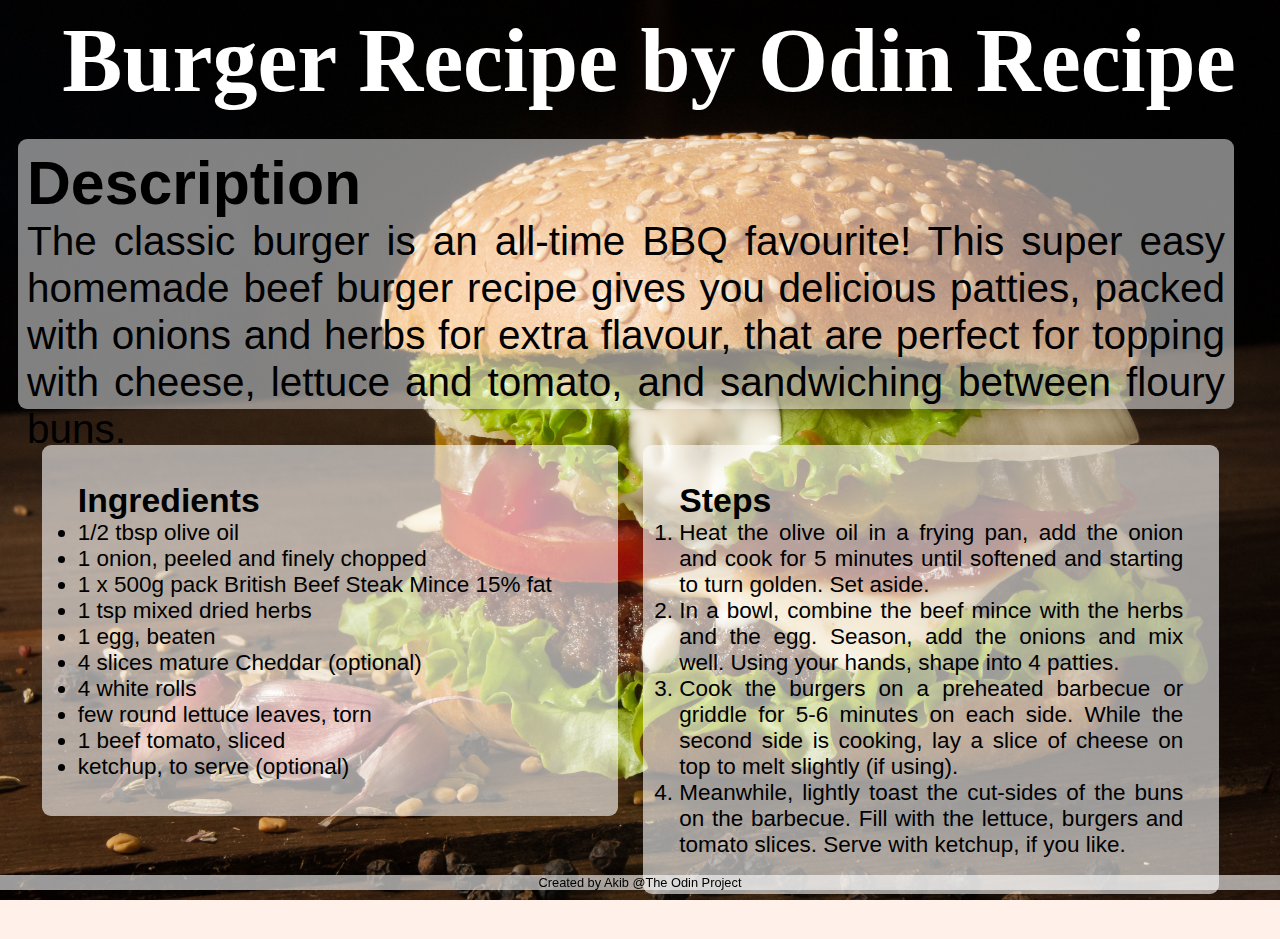
<file: recipes/burger.html>
<!DOCTYPE html>
<html lang="en">
  <head>
    <meta charset="UTF-8" />
    <meta name="viewport" content="width=device-width, initial-scale=1.0" />
    <link rel="stylesheet" href="recipe-style.css" />
    <title>Burger</title>
  </head>
  <body>
    <div class="burger body">
      <h1 class="header">Burger Recipe by Odin Recipe</h1>
      <!-- <div class="image"><img src="burger.jpg" alt="Burger Image" /></div> -->
      <div class="details">
        <h2><bold>Description</bold></h2>
        <p>
          The classic burger is an all-time BBQ favourite! This super easy
          homemade beef burger recipe gives you delicious patties, packed with
          onions and herbs for extra flavour, that are perfect for topping with
          cheese, lettuce and tomato, and sandwiching between floury buns.
        </p>
      </div>

      <div class="recipe">
        <span class="ingredients">
          <ul>
            <h2><bold>Ingredients</bold></h2>
            <li>1/2 tbsp olive oil</li>
            <li>1 onion, peeled and finely chopped</li>
            <li>1 x 500g pack British Beef Steak Mince 15% fat</li>
            <li>1 tsp mixed dried herbs</li>
            <li>1 egg, beaten</li>
            <li>4 slices mature Cheddar (optional)</li>
            <li>4 white rolls</li>
            <li>few round lettuce leaves, torn</li>
            <li>1 beef tomato, sliced</li>
            <li>ketchup, to serve (optional)</li>
          </ul>
        </span>

        <span class="steps">
          <ol>
            <h2><bold>Steps</bold></h2>
            <li>
              Heat the olive oil in a frying pan, add the onion and cook for 5
              minutes until softened and starting to turn golden. Set aside.
            </li>
            <li>
              In a bowl, combine the beef mince with the herbs and the egg.
              Season, add the onions and mix well. Using your hands, shape into
              4 patties.
            </li>
            <li>
              Cook the burgers on a preheated barbecue or griddle for 5-6
              minutes on each side. While the second side is cooking, lay a
              slice of cheese on top to melt slightly (if using).
            </li>
            <li>
              Meanwhile, lightly toast the cut-sides of the buns on the
              barbecue. Fill with the lettuce, burgers and tomato slices. Serve
              with ketchup, if you like.
            </li>
          </ol>
        </span>
      </div>
    </div>

    <br />
    <div class="footer">Created by Akib @The Odin Project</div>
  </body>
</html>
</file>
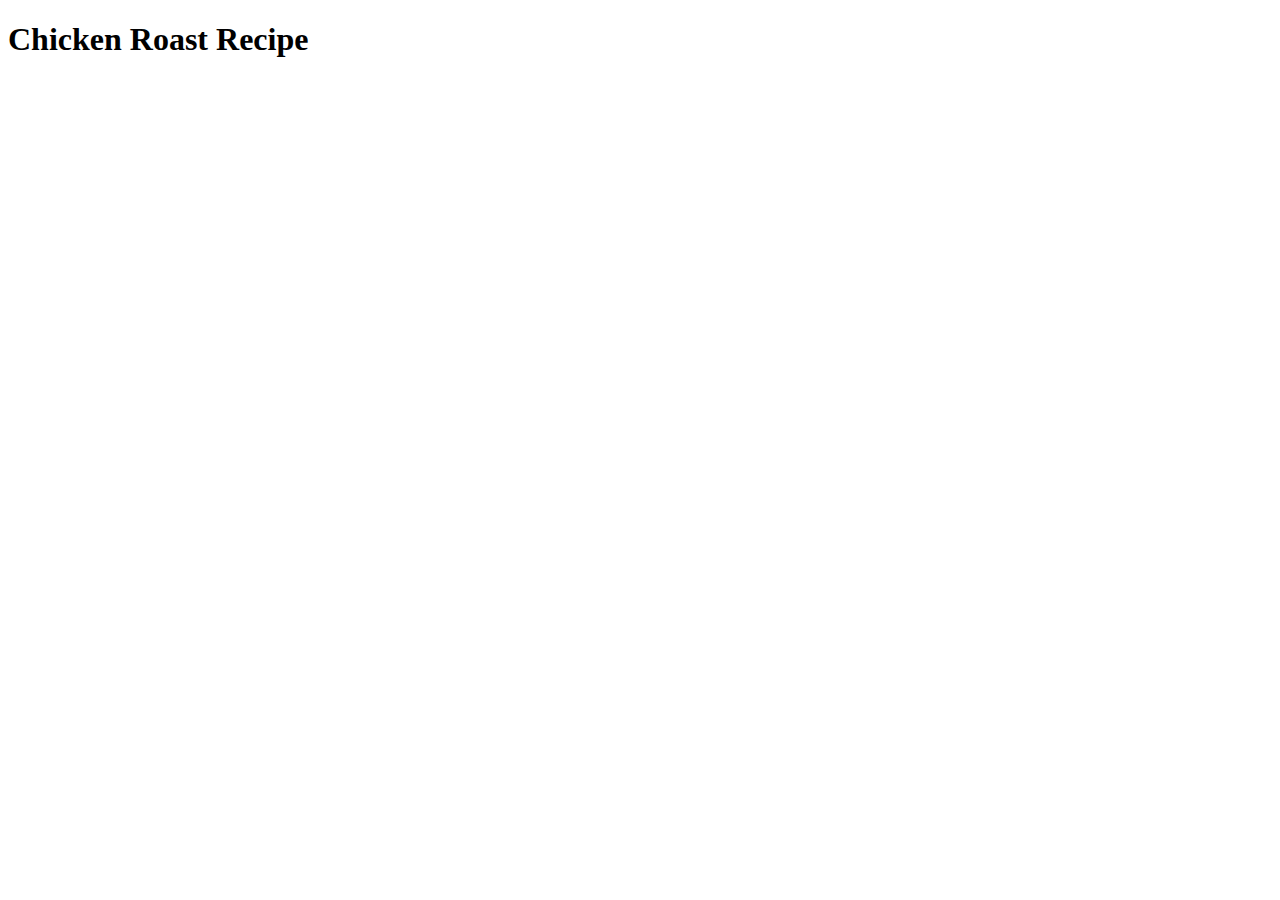
<file: recipes/chicken_roast.html>
<!DOCTYPE html>
<html lang="en">
  <head>
    <meta charset="UTF-8" />
    <meta name="viewport" content="width=device-width, initial-scale=1.0" />
    <title>Document</title>
  </head>
  <body>
    <h1>Chicken Roast Recipe</h1>
  </body>
</html>
</file>
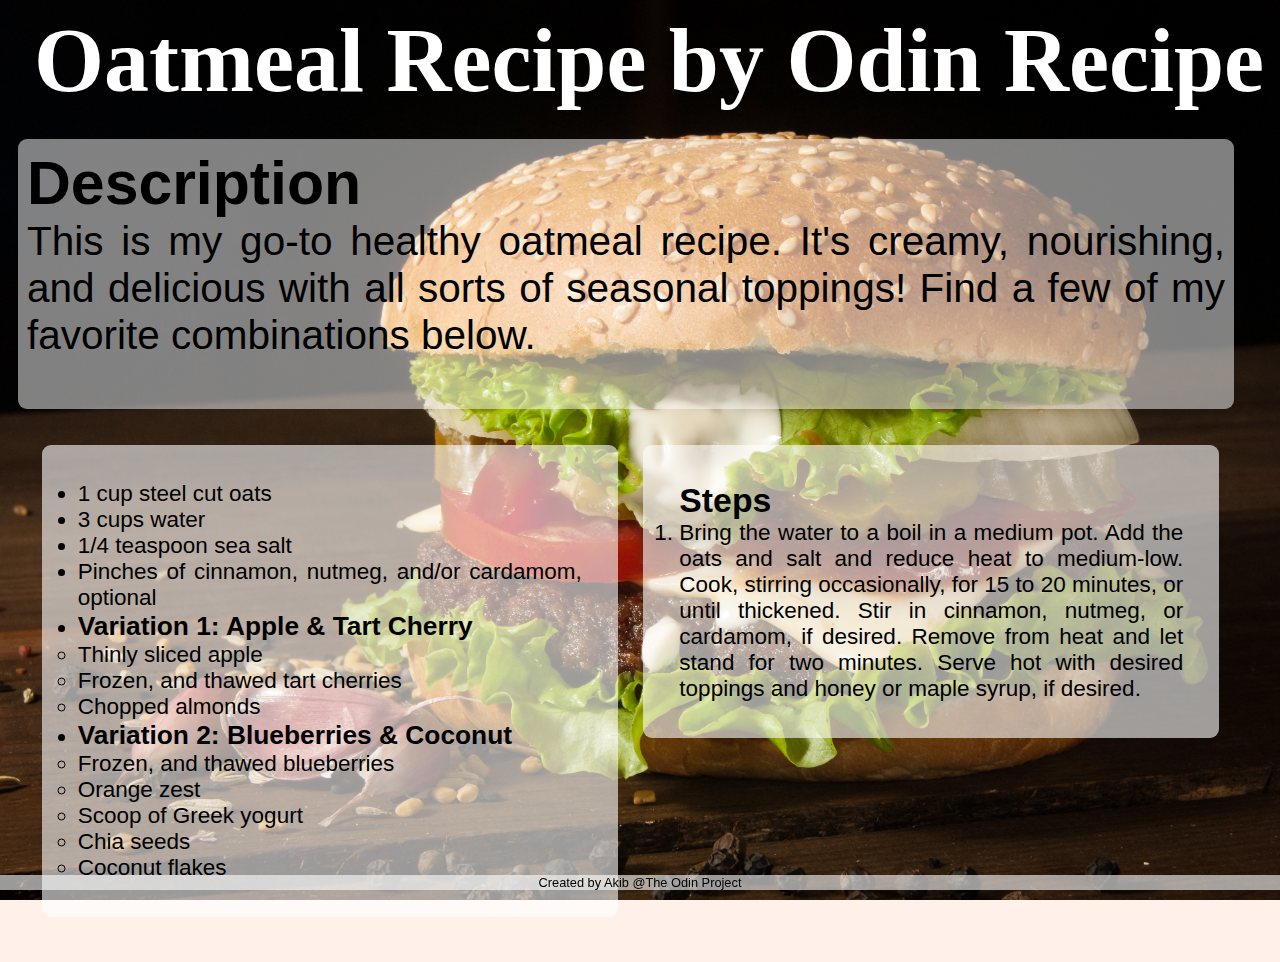
<file: recipes/oatmeal.html>
<!DOCTYPE html>
<html lang="en">
  <head>
    <meta charset="UTF-8" />
    <meta name="viewport" content="width=device-width, initial-scale=1.0" />
    <link rel="stylesheet" href="recipe-style.css" />
    <title>Oatmeal Recipe</title>
  </head>
  <body>
    <div class="burger body">
      <h1 class="header">Oatmeal Recipe by Odin Recipe</h1>
      <!-- <div class="image"><img src="burger.jpg" alt="Burger Image" /></div> -->
      <div class="details">
        <h2><bold>Description</bold></h2>
        <p>
          This is my go-to healthy oatmeal recipe. It's creamy, nourishing, and
          delicious with all sorts of seasonal toppings! Find a few of my
          favorite combinations below.
        </p>
      </div>

      <div class="recipe">
        <span class="ingredients">
          <ul>
            <li>1 cup steel cut oats</li>
            <li>3 cups water</li>
            <li>1/4 teaspoon sea salt</li>
            <li>Pinches of cinnamon, nutmeg, and/or cardamom, optional</li>
            <li>
              <ul>
                <h3>Variation 1: Apple & Tart Cherry</h3>
                <li>Thinly sliced apple</li>
                <li>Frozen, and thawed tart cherries</li>
                <li>Chopped almonds</li>
              </ul>
            </li>
            <li>
              <ul>
                <h3>Variation 2: Blueberries & Coconut</h3>
                <li>Frozen, and thawed blueberries</li>
                <li>Orange zest</li>
                <li>Scoop of Greek yogurt</li>
                <li>Chia seeds</li>
                <li>Coconut flakes</li>
              </ul>
            </li>
          </ul>
        </span>

        <span class="steps">
          <ol>
            <h2><bold>Steps</bold></h2>
            <li>
              Bring the water to a boil in a medium pot. Add the oats and salt
              and reduce heat to medium-low. Cook, stirring occasionally, for 15
              to 20 minutes, or until thickened. Stir in cinnamon, nutmeg, or
              cardamom, if desired. Remove from heat and let stand for two
              minutes. Serve hot with desired toppings and honey or maple syrup,
              if desired.
            </li>
          </ol>
        </span>
      </div>
    </div>

    <br />
    <div class="footer">Created by Akib @The Odin Project</div>
  </body>
</html>
</file>
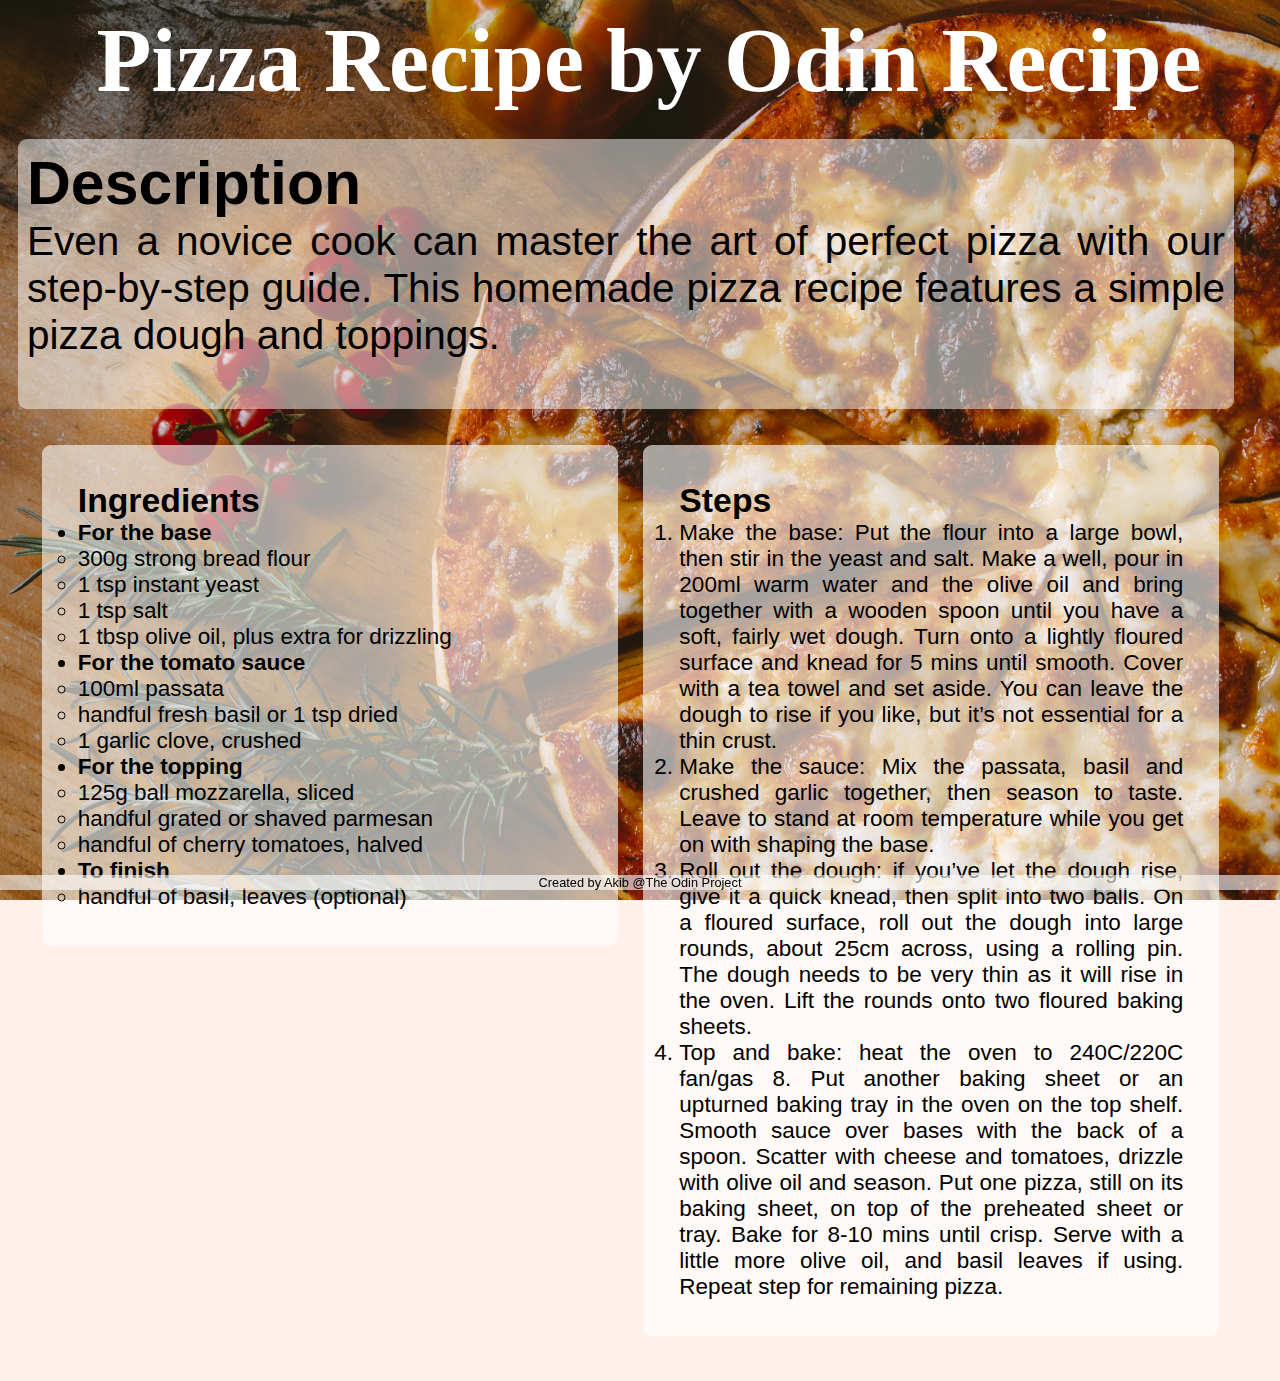
<file: recipes/pizza.html>
<!DOCTYPE html>
<html lang="en">
  <head>
    <meta charset="UTF-8" />
    <meta name="viewport" content="width=device-width, initial-scale=1.0" />
    <link rel="stylesheet" href="recipe-style.css" />
    <title>Pizza Recipe</title>
  </head>
  <body>
    <div class="pizza body">
      <h1 class="header">Pizza Recipe by Odin Recipe</h1>
      <!-- <div class="image"><img src="burger.jpg" alt="Burger Image" /></div> -->
      <div class="details">
        <h2><bold>Description</bold></h2>
        <p>
          Even a novice cook can master the art of perfect pizza with our
          step-by-step guide. This homemade pizza recipe features a simple pizza
          dough and toppings.
        </p>
      </div>

      <div class="recipe">
        <span class="ingredients">
          <ul>
            <h2><bold>Ingredients</bold></h2>
            <li>
              <ul>
                <h4>For the base</h4>
                <li>300g strong bread flour</li>
                <li>1 tsp instant yeast</li>
                <li>1 tsp salt</li>
                <li>1 tbsp olive oil, plus extra for drizzling</li>
              </ul>
            </li>

            <li>
              <ul>
                <h4>For the tomato sauce</h4>
                <li>100ml passata</li>
                <li>handful fresh basil or 1 tsp dried</li>
                <li>1 garlic clove, crushed</li>
              </ul>
            </li>

            <li>
              <ul>
                <h4>For the topping</h4>
                <li>125g ball mozzarella, sliced</li>
                <li>handful grated or shaved parmesan</li>
                <li>handful of cherry tomatoes, halved</li>
              </ul>
            </li>

            <li>
              <ul>
                <h4>To finish</h4>
                <li>handful of basil, leaves (optional)</li>
              </ul>
            </li>
          </ul>
        </span>

        <span class="steps">
          <ol>
            <h2><bold>Steps</bold></h2>
            <li>
              Make the base: Put the flour into a large bowl, then stir in the
              yeast and salt. Make a well, pour in 200ml warm water and the
              olive oil and bring together with a wooden spoon until you have a
              soft, fairly wet dough. Turn onto a lightly floured surface and
              knead for 5 mins until smooth. Cover with a tea towel and set
              aside. You can leave the dough to rise if you like, but it’s not
              essential for a thin crust.
            </li>
            <li>
              Make the sauce: Mix the passata, basil and crushed garlic
              together, then season to taste. Leave to stand at room temperature
              while you get on with shaping the base.
            </li>
            <li>
              Roll out the dough: if you’ve let the dough rise, give it a quick
              knead, then split into two balls. On a floured surface, roll out
              the dough into large rounds, about 25cm across, using a rolling
              pin. The dough needs to be very thin as it will rise in the oven.
              Lift the rounds onto two floured baking sheets.
            </li>
            <li>
              Top and bake: heat the oven to 240C/220C fan/gas 8. Put another
              baking sheet or an upturned baking tray in the oven on the top
              shelf. Smooth sauce over bases with the back of a spoon. Scatter
              with cheese and tomatoes, drizzle with olive oil and season. Put
              one pizza, still on its baking sheet, on top of the preheated
              sheet or tray. Bake for 8-10 mins until crisp. Serve with a little
              more olive oil, and basil leaves if using. Repeat step for
              remaining pizza.
            </li>
          </ol>
        </span>
      </div>
    </div>

    <br />
    <div class="footer">Created by Akib @The Odin Project</div>
  </body>
</html>
</file>
<file: recipes/recipe-style.css>
* {
  margin: 0;
  padding: 0;
}

body {
  background-color: rgb(255, 240, 234);
  font-family: Arial, Helvetica, sans-serif;
  text-align: justify;
  color: white;
}

div.body {
  padding: 0;
  margin: 0;
  width: 100vw;
  height: 100vh;

  background-repeat: repeat;
  background-origin: border-box;
  background-position: center;
  background-size: cover;
}

div.burger {
  background-image: url("burger.jpg");
}

div.oatmeal {
  background-image: url("oatmeal.jpg");
}

div.pizza {
  background-image: url("pizza.jpg");
}

.header {
  font-family: Cambria, Cochin, Georgia, Times, "Times New Roman", serif;
  font-size: 10vh;
  text-align: center;
  padding: 1vh;
  width: 100%;
}

.details {
  width: 95%;
  height: 30vh;
  margin: 2vh;
  padding: 1vh;

  background-color: rgba(255, 255, 255, 0.5);
  color: black;

  font-size: 4.5vh;
  text-align: justify;

  box-sizing: border-box;
  border-radius: 1vh;
}

.recipe {
  color: black;
  font-size: 2.5vh;
  width: 95%;
  height: auto;
  margin: 3.5vh;
  margin-top: 1vh;
  padding: 1vh;
  display: inline-block;
  box-sizing: border-box;
}

.ingredients {
  float: left;
  width: 45vw;
  height: auto;

  box-sizing: border-box;
  border-radius: 1vh;
  background-color: rgba(255, 255, 255, 0.6);

  margin-left: 0.1vw;
  padding: 4vh;
}

.steps {
  float: left;
  width: 45vw;
  height: auto;
  margin-left: 2vw;
  margin-right: none;

  box-sizing: border-box;
  border-radius: 1vh;
  background-color: rgba(255, 255, 255, 0.6);

  padding: 4vh;
}

.footer {
  position: fixed;
  bottom: 10px;
  padding: none;
  margin: none;
  height: auto;
  width: 100vw;
  color: black;
  background-color: rgba(255, 255, 255, 0.6);
  font-size: 1vw;
  text-align: center;
}
</file>
